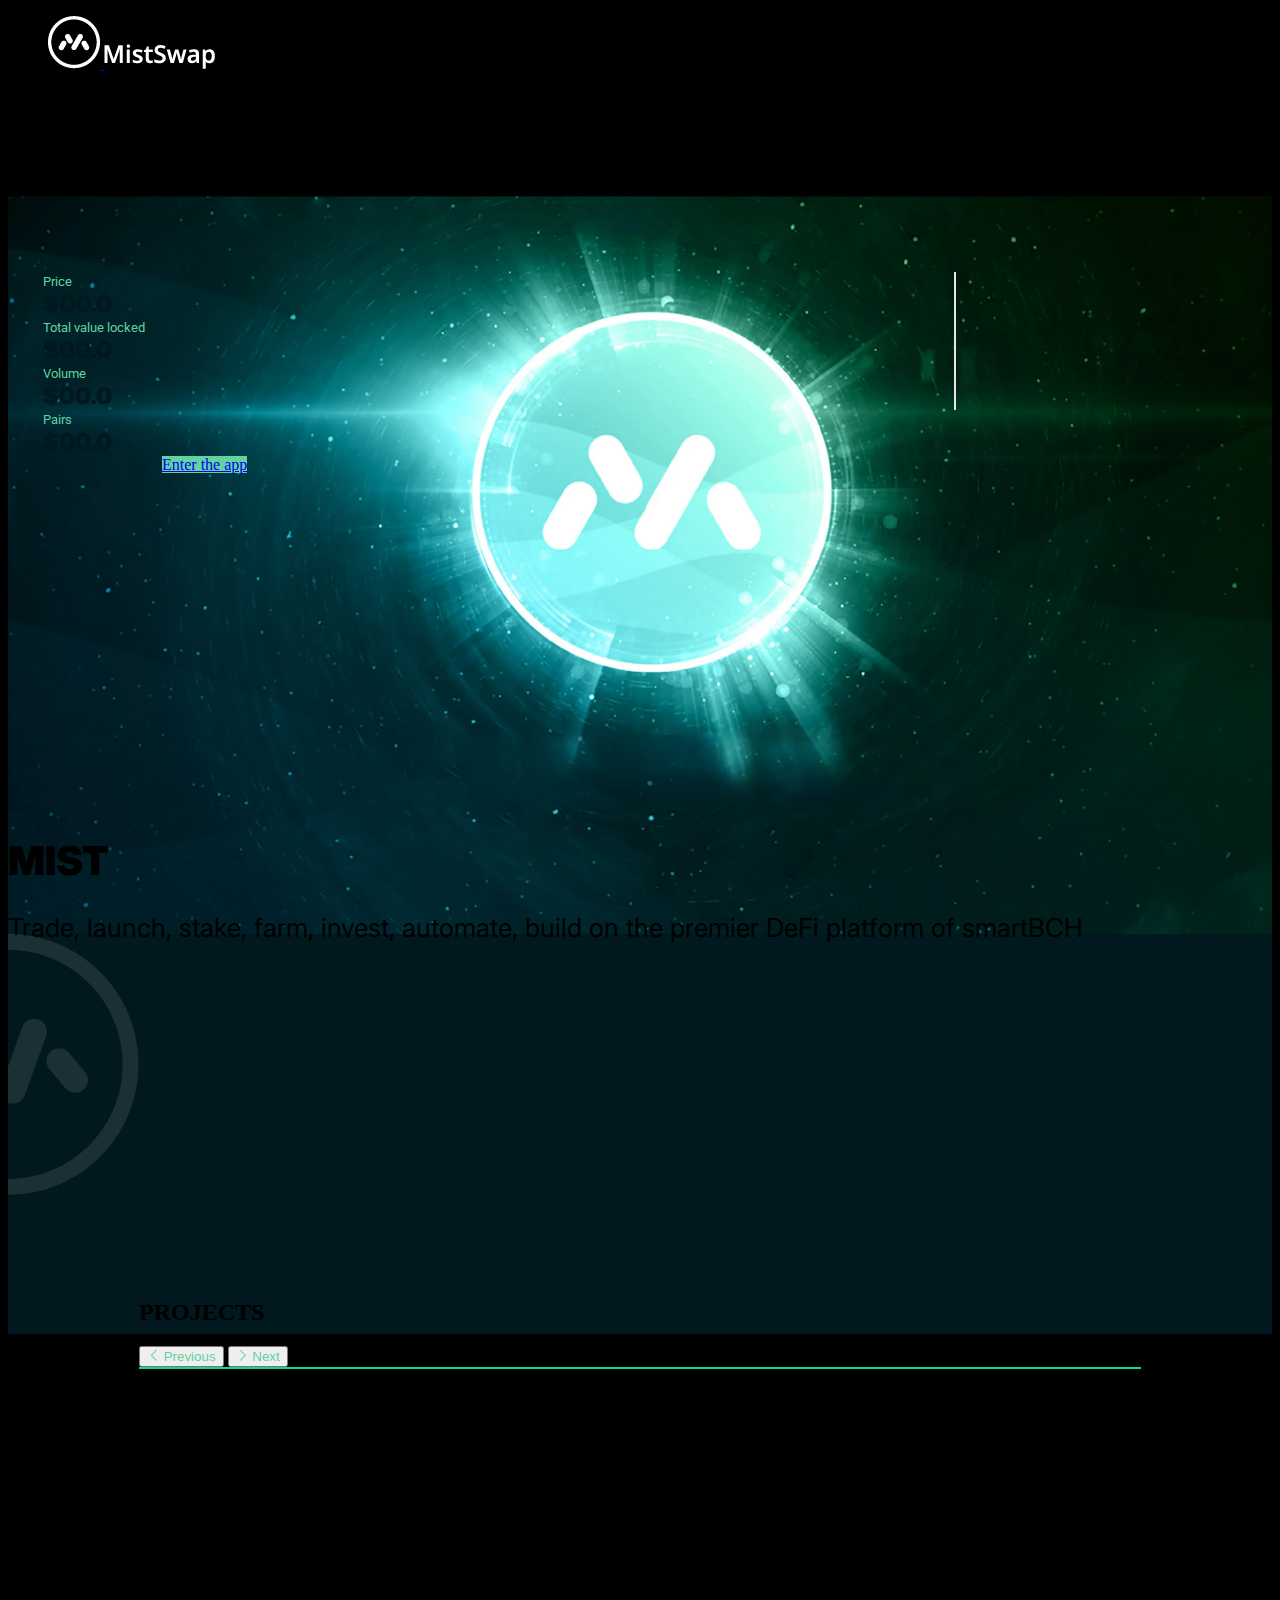
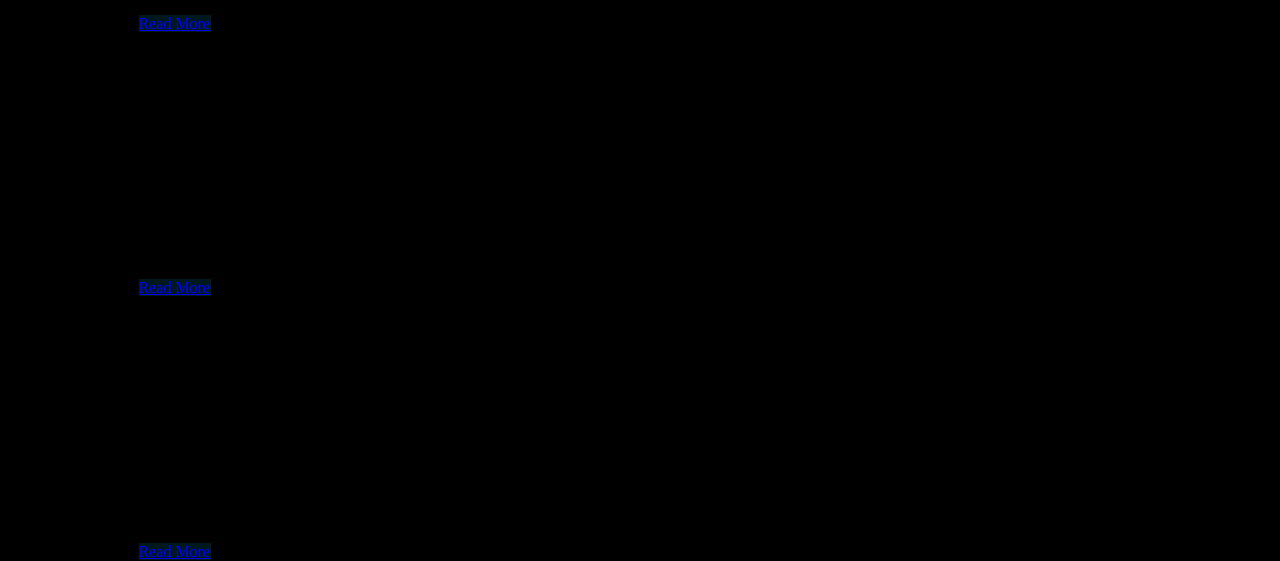
<file: index.html>
<!DOCTYPE html>
<html lang="en">
  <head>
    <meta charset="UTF-8" />
    <meta http-equiv="X-UA-Compatible" content="IE=edge" />
    <meta name="viewport" content="width=device-width, initial-scale=1.0" />

    <!--=================
            STYLES
      ====================-->
    <link rel="preconnect" href="https://fonts.googleapis.com" />
    <link rel="preconnect" href="https://fonts.gstatic.com" crossorigin />

    <link rel="preconnect" href="https://fonts.gstatic.com" crossorigin />
    <link
      href="https://fonts.googleapis.com/css2?family=Inter:wght@400;900&family=Roboto:wght@500&display=swap"
      rel="stylesheet"
    />

    <link rel="stylesheet" href="styles/App.css" />
    <link
      href="https://cdn.jsdelivr.net/npm/bootstrap@5.0.2/dist/css/bootstrap.min.css"
      rel="stylesheet"
      integrity="sha384-EVSTQN3/azprG1Anm3QDgpJLIm9Nao0Yz1ztcQTwFspd3yD65VohhpuuCOmLASjC"
      crossorigin="anonymous"
    />
    <link
      rel="stylesheet"
      href="https://cdn.jsdelivr.net/npm/bootstrap-icons@1.7.2/font/bootstrap-icons.css"
    />

    <title>MistSwap</title>
  </head>
  <body>
    <!--=================
            NAV
    ====================-->
    <div class="mist-nav mb-4 container-fluid">
      <nav
        class="container d-flex justify-content-between w-100 h-100 text-white fixed"
      >
        <ul class="nav align-self-center ms-3">
          <li class="nav-item">
            <a class="nav-link" aria-current="page" href="#">
              <div class="navbar-brand d-flex">
                <span class="me-2 align-self-center"
                  ><img src="assets/icons/logo-icon.webp" alt=""
                /></span>
                <span class="align-self-center"
                  ><img src="assets/icons/logo-letter.webp" alt=""
                /></span>
              </div>
            </a>
          </li>
        </ul>
        <div class="d-flex justify-content-center me-3">
          <i class="bi bi-list text-white align-self-center fs-1"></i>
        </div>
      </nav>
    </div>

    <!--===============================
       MIST-CONTAINER-DESCRIPTION-PAGE
    ====================================-->
    <section
      class="mist-container d-flex container-fluid p-0 position-relative"
    >
      <div class="mist-background flex-column w-100 h-100">
        <!--COIN-BOARD-->
        <div class="coin-board rounded-pill position-absolute bg-light">
          <ul class="w-100 h-100 d-flex rounded-pill s">
            <li class="flex-fill flex-column border-end-gray">
              <span class="desc-price text-success">Price</span>
              <div class="price-coin mb-2">$00.0</div>
            </li>
            <li class="flex-fill flex-column border-end-gray">
              <span class="ms-3 desc-price text-success"
                >Total value locked</span
              >
              <div class="ms-3 price-coin">$00.0</div>
            </li>

            <li class="flex-fill flex-column border-end-gray">
              <span class="ms-3 desc-price text-success">Volume</span>
              <div class="ms-3 price-coin">$00.0</div>
            </li>

            <li class="flex-fill d-flex justify-content-between">
              <div class="flex-column">
                <span class="ms-3 desc-price text-success">Pairs</span>
                <div class="ms-3 price-coin">$00.0</div>
              </div>

              <a href="#" class="btn btn-cool text-white rounded-pill"
                >Enter the app</a
              >
            </li>
          </ul>
        </div>

        <!--TITLE & SLOGAN-->
        <div class="main-text flex-column text-white bg-transparent w-full">
          <h1 class="mist-title text-center">MIST</h1>
          <p class="mist-slogan mx-auto w-50 text-center">
            Trade, launch, stake, farm, invest, automate, build on the premier
            DeFi platform of smartBCH
          </p>
        </div>
      </div>
    </section>

    <!--===========================
             PROJECTS
    ============================-->

    <section class="mist-projects text-white position-relative container-fluid">
      <img src="./assets/icons/middle-mist-logo.webp" class="left-icon-mist position-absolute " alt="middle-icon-mist">
      <div class="mx-project">
        <div class="w-100 title-section pt-5 d-flex justify-content-between">
          <h2 class="fw-bolder">PROJECTS</h2>

          <!--CAROUSEL CONTROLS-->
          <div class="d-flex justify-content-between me-3">
            <button
              class="carousel-control-prev me-4"
              type="button"
              data-bs-target="#carouselExampleControls"
              data-bs-slide="prev"
            >
              <i class="bi bi-chevron-left fs-4"></i>
              <span class="visually-hidden">Previous</span>
            </button>
            <button
              class="carousel-control-next"
              type="button"
              data-bs-target="#carouselExampleControls"
              data-bs-slide="next"
            >
              <i class="bi bi-chevron-right fs-4"></i>
              <span class="visually-hidden">Next</span>
            </button>
          </div>
        </div>
        <!--CAROUSEL -->
        <div
          id="carouselExampleControls"
          class="carousel slide mt-5"
          data-bs-ride="carousel"
        >
          <div class="carousel-inner">
            <!--ITEM CAROUSEL-->
            <div class="carousel-item active">
              <div class="row row-cols-2">
                <div class="col"></div>
                <div class="col">
                  <h3 class="fw-bolder title-project">MistSwap</h3>
                  <p class="text-project">
                    Lorem ipsum dolor sit amet, consectetuer adipiscing elit,
                    sed diam nonummy nibh euismod tincidunt ut laoreet dolore
                    magna aliquam erat volutpat. Duis autem vel eum iriure dolor
                    in hendrerit in vulputate velit ecsse molestie consequat,
                    vel illum dolore eu feugiat nulla facilisis at vero eros
                  </p>
                  <a
                    href="#"
                    class="btn btn-outline-success text-success bg-mist mt-4 text-decoration-none rounded-pill"
                    >Read More</a
                  >
                </div>
              </div>
            </div>
            
            <div class="carousel-item ">
              <div class="row row-cols-2">
                <div class="col"></div>
                <div class="col">
                  <h3 class="fw-bolder title-project">MistSwap</h3>
                  <p class="text-project">
                    Lorem ipsum dolor sit amet, consectetuer adipiscing elit,
                    sed diam nonummy nibh euismod tincidunt ut laoreet dolore
                    magna aliquam erat volutpat. Duis autem vel eum iriure dolor
                    in hendrerit in vulputate velit ecsse molestie consequat,
                    vel illum dolore eu feugiat nulla facilisis at vero eros
                  </p>
                  <a
                    href="#"
                    class="btn btn-outline-success text-success bg-mist mt-4 text-decoration-none rounded-pill"
                    >Read More</a
                  >
                </div>
              </div>
            </div>
            
            <div class="carousel-item ">
              <div class="row row-cols-2">
                <div class="col"></div>
                <div class="col">
                  <h3 class="fw-bolder title-project">MistSwap</h3>
                  <p class="text-project">
                    Lorem ipsum dolor sit amet, consectetuer adipiscing elit,
                    sed diam nonummy nibh euismod tincidunt ut laoreet dolore
                    magna aliquam erat volutpat. Duis autem vel eum iriure dolor
                    in hendrerit in vulputate velit ecsse molestie consequat,
                    vel illum dolore eu feugiat nulla facilisis at vero eros
                  </p>
                  <a
                    href="#"
                    class="btn btn-outline-success text-success bg-mist mt-4 text-decoration-none rounded-pill"
                    >Read More</a
                  >
                </div>
              </div>
            </div>
            
           
          </div>
        </div>
      </div>
    </section>

    <!--=================
            SCRIPTS
    ====================-->

    <script
      src="https://cdn.jsdelivr.net/npm/@popperjs/core@2.9.2/dist/umd/popper.min.js"
      integrity="sha384-IQsoLXl5PILFhosVNubq5LC7Qb9DXgDA9i+tQ8Zj3iwWAwPtgFTxbJ8NT4GN1R8p"
      crossorigin="anonymous"
    ></script>
    <script
      src="https://cdn.jsdelivr.net/npm/bootstrap@5.0.2/dist/js/bootstrap.min.js"
      integrity="sha384-cVKIPhGWiC2Al4u+LWgxfKTRIcfu0JTxR+EQDz/bgldoEyl4H0zUF0QKbrJ0EcQF"
      crossorigin="anonymous"
    ></script>
  </body>
</html>
</file>
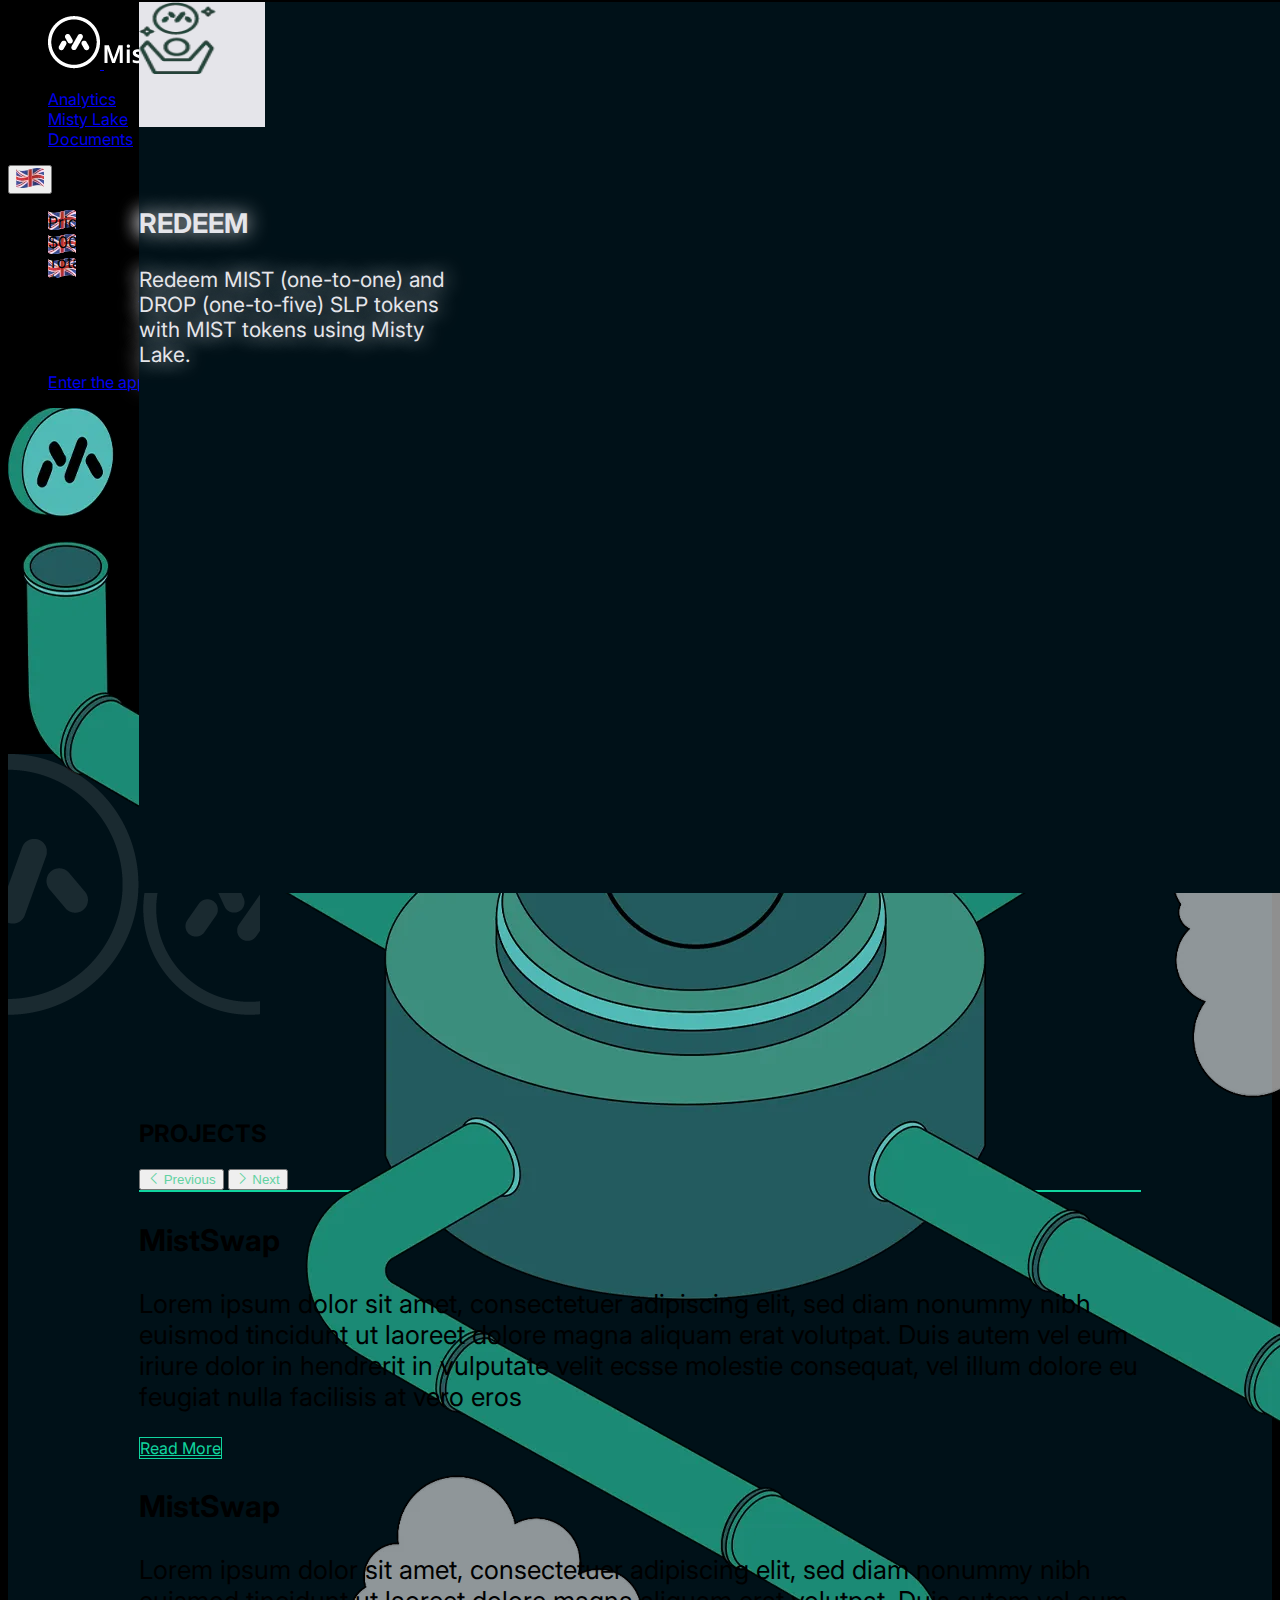
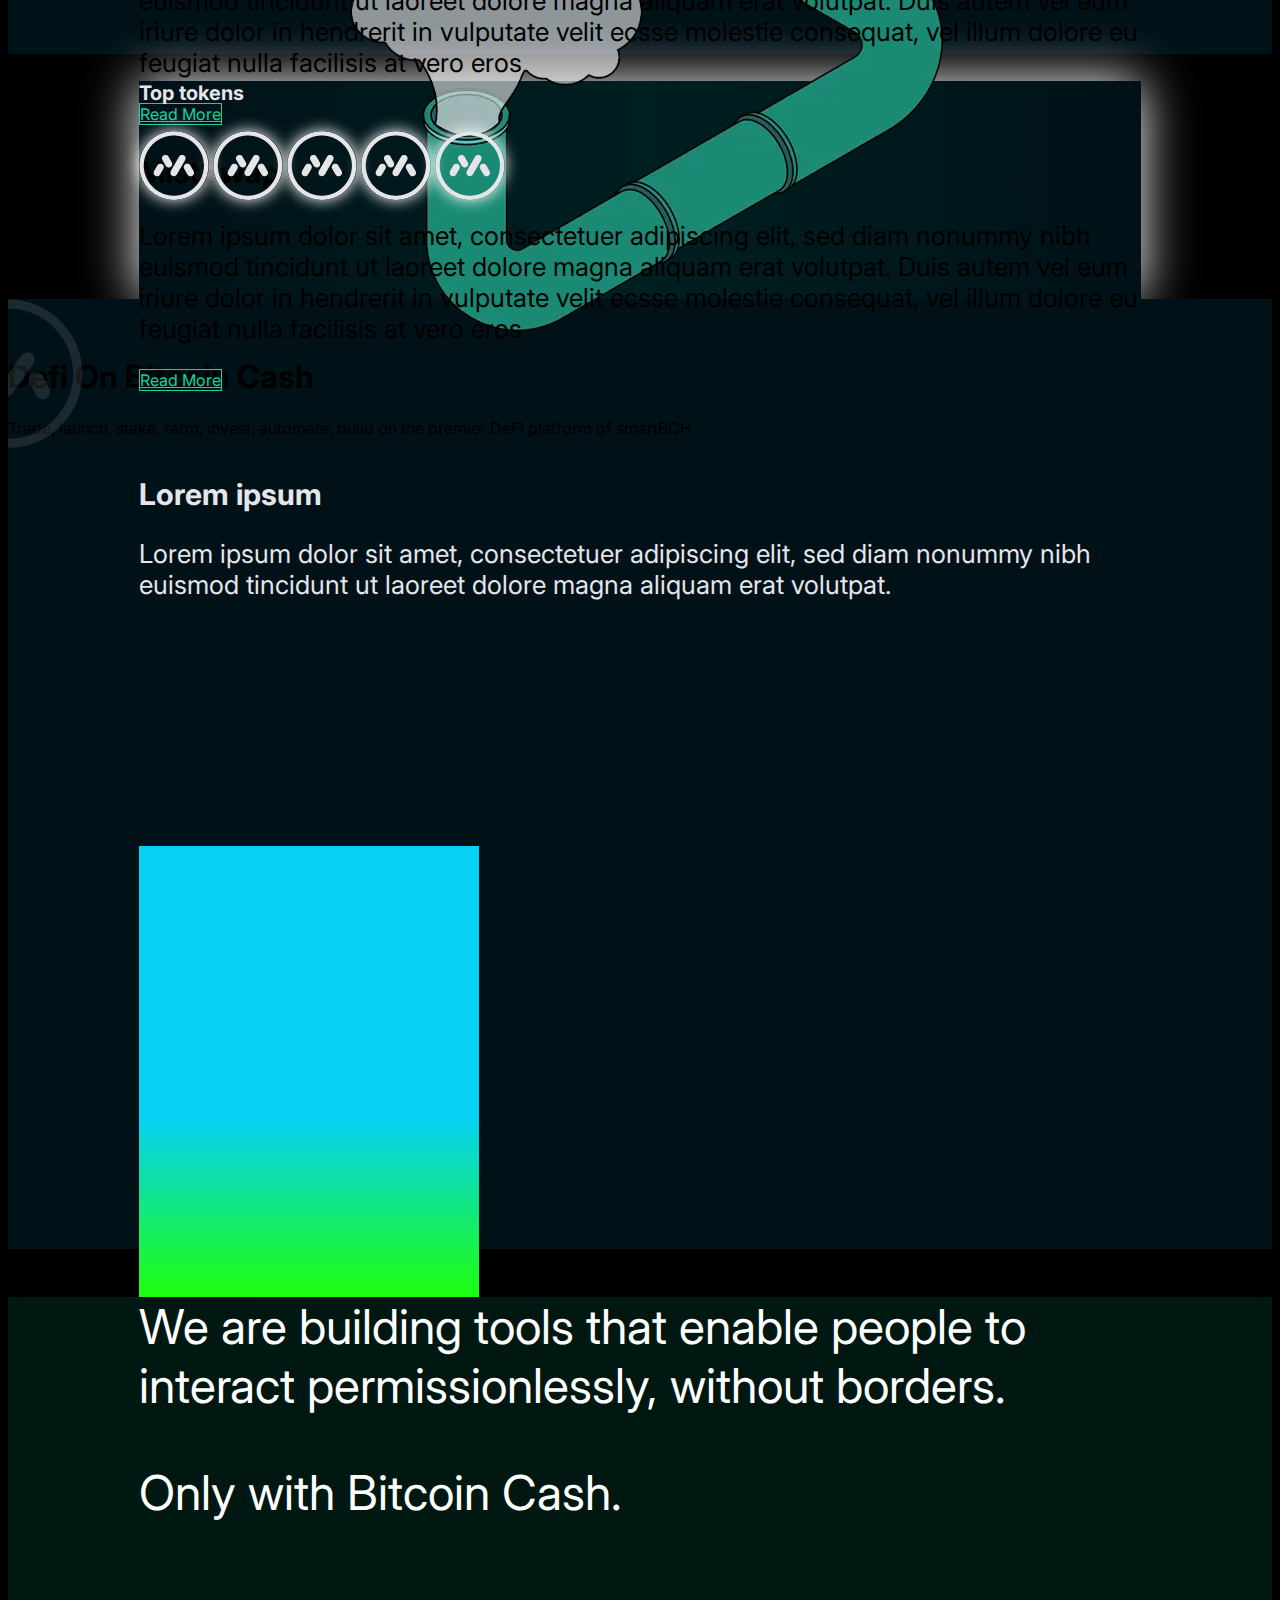
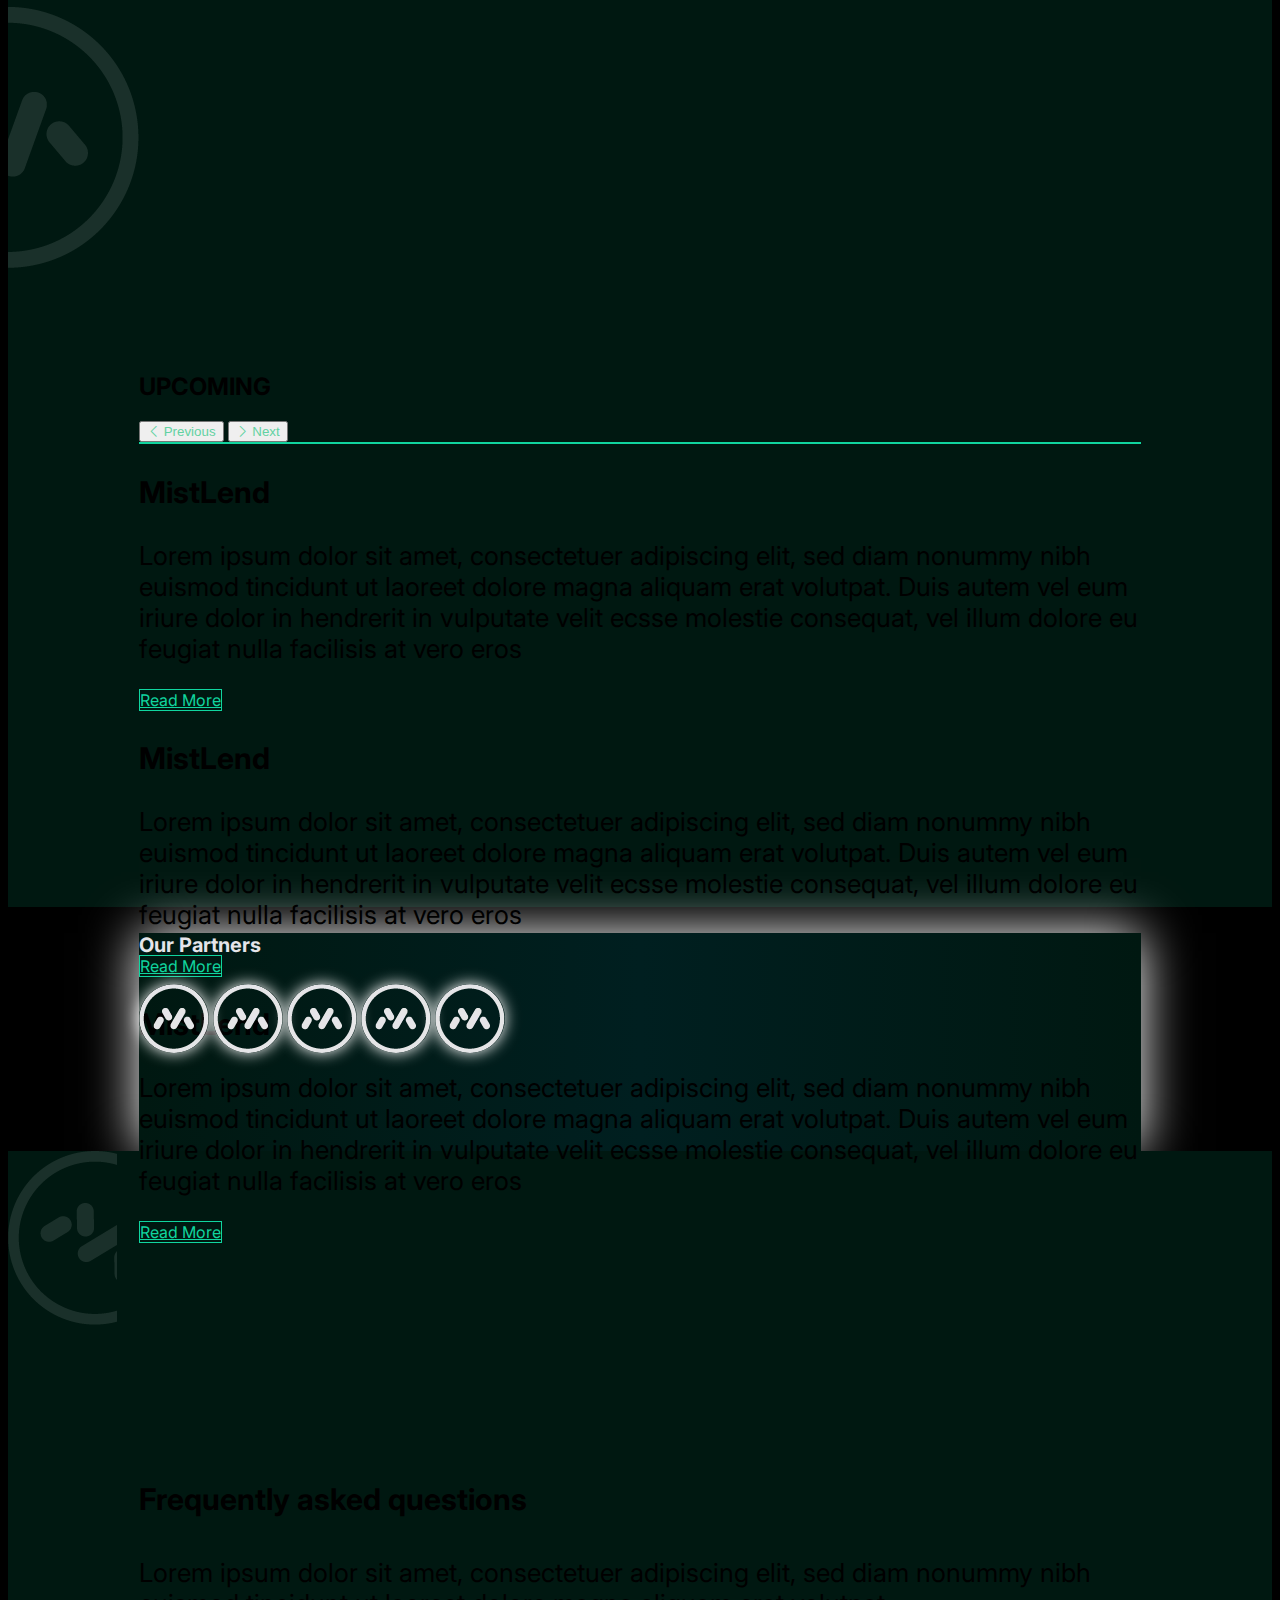
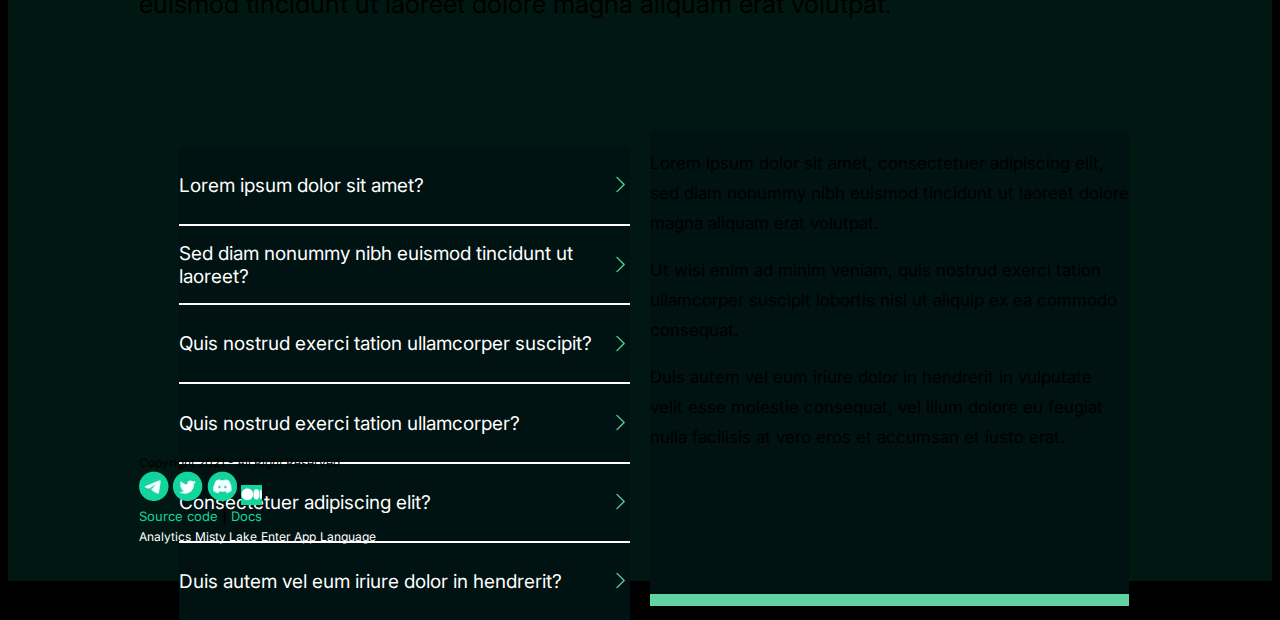
<file: public/index.html>
<!DOCTYPE html>
<html lang="en">
  <head>
    <meta charset="UTF-8" />
    <meta http-equiv="X-UA-Compatible" content="IE=edge" />
    <meta name="viewport" content="width=device-width, initial-scale=1.0" />

    <!--=================
            STYLES
      ====================-->
    <link rel="preconnect" href="https://fonts.googleapis.com" />
    <link rel="preconnect" href="https://fonts.gstatic.com" crossorigin />

    <link rel="preconnect" href="https://fonts.gstatic.com" crossorigin />
    <link
      href="https://fonts.googleapis.com/css2?family=Inter:wght@400;900&family=Roboto:wght@500&display=swap"
      rel="stylesheet"
    />

    <link rel="stylesheet" href="styles/App.css" />
    <link
      href="https://cdn.jsdelivr.net/npm/bootstrap@5.0.2/dist/css/bootstrap.min.css"
      rel="stylesheet"
      integrity="sha384-EVSTQN3/azprG1Anm3QDgpJLIm9Nao0Yz1ztcQTwFspd3yD65VohhpuuCOmLASjC"
      crossorigin="anonymous"
    />
    <link
      rel="stylesheet"
      href="https://cdn.jsdelivr.net/npm/bootstrap-icons@1.7.2/font/bootstrap-icons.css"
    />

    <title>MistSwap</title>
  </head>
  <body>
    <!--===============================
       main-section-DESCRIPTION-PAGE
    ====================================-->
    <section
      class="main-section d-flex flex-column container-fluid p-0 position-relative"
    >
      <div class="container">
        <!--NAV-->
        <div class="mist-nav">
          <nav
            class="d-flex justify-content-between w-100 h-100 text-white fixed"
          >
            <ul class="nav align-self-center ms-3">
              <li class="nav-item">
                <a class="nav-link" aria-current="page" href="#">
                  <div class="navbar-brand d-flex">
                    <span class="me-2 align-self-center"
                      ><img src="assets/icons/logo-icon.webp" alt=""
                    /></span>
                    <span class="align-self-center"
                      ><img src="assets/icons/logo-letter.webp" alt=""
                    /></span>
                  </div>
                </a>
              </li>
            </ul>

            <ul class="nav center-links me-5 justify-content-between">
              <li class="nav-item">
                <a class="nav-link text-white" href="#">Analytics</a>
              </li>
              <li class="nav-item">
                <a class="nav-link text-white" href="#">Misty Lake</a>
              </li>
              <li class="nav-item">
                <a class="nav-link text-white" href="#">Documents</a>
              </li>
            </ul>

            <div class="lang mt-5 d-flex justify-content-center me-3">
              <div class="dropdown">
                <button
                  class="btn btn-outline-light dropdown-toggle"
                  type="button"
                  id="dropdownMenuButton1"
                  data-bs-toggle="dropdown"
                  aria-expanded="false"
                >
                  <img src="assets/icons/En-icon.webp" alt="" />
                </button>
                <ul
                  class="dropdown-menu bg-transparent"
                  aria-labelledby="dropdownMenuButton1"
                >
                  <li class="d-flex justify-content-center">
                    <img src="assets/icons/En-icon.webp" alt="" />
                  </li>
                  <li class="d-flex justify-content-center">
                    <img src="assets/icons/En-icon.webp" alt="" />
                  </li>
                  <li class="d-flex justify-content-center">
                    <img src="assets/icons/En-icon.webp" alt="" />
                  </li>
                </ul>
              </div>
            </div>
          </nav>
        </div>

        <!--COIN-BOARD-->
        <div class="coin-board rounded-pill position-absolute bg-light">
          <ul class="w-100 h-100 d-flex rounded-pill s">
            <li class="flex-fill flex-column border-end-gray">
              <span class="desc-price text-success">Price</span>
              <div class="price-coin mb-2">$00.0</div>
            </li>
            <li class="flex-fill flex-column border-end-gray">
              <span class="ms-3 desc-price text-success"
                >Total value locked</span
              >
              <div class="ms-3 price-coin">$00.0</div>
            </li>

            <li class="flex-fill flex-column border-end-gray">
              <span class="ms-3 desc-price text-success">Volume</span>
              <div class="ms-3 price-coin">$00.0</div>
            </li>

            <li class="flex-fill d-flex justify-content-between">
              <div class="flex-column">
                <span class="ms-3 desc-price text-success">Pairs</span>
                <div class="ms-3 price-coin">$00.0</div>
              </div>

              <a href="#" class="btn btn-cool text-white rounded-pill"
                >Enter the app</a
              >
            </li>
          </ul>
        </div>

        <!--COIN FACTORY-->
        <div class="coin-factory w-100 d-flex justify-content-center">
          <img src="assets/img/coin-factory.webp" alt="" />
        </div>

        <!--TITLE & SLOGAN-->
        <div
          class="main-text mt-4 d-flex flex-column flex-md-row text-white bg-transparent w-full"
        >
          <h1 class="mist-title flex text-center fw-bolder">
            Defi On Bitcoin Cash
          </h1>
          <p class="mist-slogan text-end">
            Trade, launch, stake, farm, invest, automate, build on the premier
            DeFi platform of smartBCH
          </p>
        </div>
      </div>
    </section>

    <!--===========================
             PROJECTS
    ============================-->

    <section
      class="mist-carousel projects text-white position-relative container-fluid"
    >
      <img
        src="./assets/icons/middle-mist-logo.webp"
        class="left-icon-mist position-absolute"
        alt="middle-icon-mist"
      />

      <img
        src="./assets/icons/middle-mist-logo-small-r.webp"
        class="middle-icon-mist-small-r position-absolute"
        alt="middle-icon-mist-r"
      />
      <div class="mx-project h-100">
        <div class="w-100 title-section d-flex justify-content-between">
          <h2 class="fw-bolder">PROJECTS</h2>

          <!--CAROUSEL CONTROLS-->
          <div class="d-flex justify-content-between me-3">
            <button
              class="carousel-control-prev me-4"
              type="button"
              data-bs-target="#carouselExampleControls"
              data-bs-slide="prev"
            >
              <i class="bi bi-chevron-left fs-4"></i>
              <span class="visually-hidden">Previous</span>
            </button>
            <button
              class="carousel-control-next"
              type="button"
              data-bs-target="#carouselExampleControls"
              data-bs-slide="next"
            >
              <i class="bi bi-chevron-right fs-4"></i>
              <span class="visually-hidden">Next</span>
            </button>
          </div>
        </div>
        <!--CAROUSEL -->
        <div
          id="carouselExampleControls"
          class="carousel slide mt-5"
          data-bs-ride="carousel"
        >
          <div class="carousel-inner">
            <!--ITEM CAROUSEL-->
            <div class="carousel-item active mb-5">
              <div class="row row-cols-2">
                <div class="col"></div>
                <div class="col">
                  <h3 class="fw-bolder title-carousel">MistSwap</h3>
                  <p class="text-carousel">
                    Lorem ipsum dolor sit amet, consectetuer adipiscing elit,
                    sed diam nonummy nibh euismod tincidunt ut laoreet dolore
                    magna aliquam erat volutpat. Duis autem vel eum iriure dolor
                    in hendrerit in vulputate velit ecsse molestie consequat,
                    vel illum dolore eu feugiat nulla facilisis at vero eros
                  </p>
                  <a
                    href="#"
                    class="btn-mist mt-4 text-decoration-none py-1 px-3 rounded-pill"
                    >Read More
                  </a>
                </div>
              </div>
            </div>

            <div class="carousel-item mb-5">
              <div class="row row-cols-2">
                <div class="col"></div>
                <div class="col">
                  <h3 class="fw-bolder title-carousel">MistSwap</h3>
                  <p class="text-carousel text-left">
                    Lorem ipsum dolor sit amet, consectetuer adipiscing elit,
                    sed diam nonummy nibh euismod tincidunt ut laoreet dolore
                    magna aliquam erat volutpat. Duis autem vel eum iriure dolor
                    in hendrerit in vulputate velit ecsse molestie consequat,
                    vel illum dolore eu feugiat nulla facilisis at vero eros
                  </p>
                  <a
                    href="#"
                    class="btn-mist mt-4 text-decoration-none py-1 px-3 rounded-pill"
                    >Read More
                  </a>
                </div>
              </div>
            </div>

            <div class="carousel-item mb-5">
              <div class="row row-cols-2">
                <div class="col"></div>
                <div class="col">
                  <h3 class="fw-bolder title-carousel">MistSwap</h3>
                  <p class="text-carousel mb-3">
                    Lorem ipsum dolor sit amet, consectetuer adipiscing elit,
                    sed diam nonummy nibh euismod tincidunt ut laoreet dolore
                    magna aliquam erat volutpat. Duis autem vel eum iriure dolor
                    in hendrerit in vulputate velit ecsse molestie consequat,
                    vel illum dolore eu feugiat nulla facilisis at vero eros
                  </p>
                  <a
                    href="#"
                    class="btn-mist mt-4 text-decoration-none py-1 px-3 rounded-pill"
                    >Read More
                  </a>
                </div>
              </div>
            </div>
          </div>
        </div>
      </div>
    </section>

    <!--=================
         TOKEN SECTION
    ====================-->
    <section
      class="token-section mx-project container-fluid d-flex flex-column justify-content-center"
    >
      <div class="container">
        <h4 class="text-center mb-5 fw-normal">Top tokens</h4>
        <div class="d-flex w-100 mt-2 justify-content-center">
          <div class="tokens d-flex justify-content-between">
            <img
              src="assets/icons/token-icon.webp"
              class="ms-2"
              alt="token-icon"
            />
            <img src="assets/icons/token-icon.webp" alt="token-icon" />
            <img src="assets/icons/token-icon.webp" alt="token-icon" />
            <img src="assets/icons/token-icon.webp" alt="token-icon" />
            <img
              src="assets/icons/token-icon.webp"
              class="me-2"
              alt="token-icon"
            />
          </div>
        </div>
      </div>
    </section>

    <!--=================
       ADVANTAGES SECTION
    ====================-->

    <section class="container-fluid advantages-section pt-5 position-relative">
      <img
        src="./assets/icons/middle-mist-logo-l.webp"
        class="middle-icon-mist-small-l position-absolute"
        alt="middle-icon-mist"
      />
      <div class="mx-project as-text d-flex flex-column">
        <h2 class="text-center fw-bolder mt-5">Lorem ipsum</h2>
        <p class="text-center">
          Lorem ipsum dolor sit amet, consectetuer adipiscing elit, sed diam
          nonummy nibh euismod tincidunt ut laoreet dolore magna aliquam erat
          volutpat.
        </p>
      </div>

      <div class="mx-project">
        <div class="row">
          <!--CARD ITEM-->

          <div
            class="col-12 col-lg-3 card-box d-flex justify-content-center align-items-center rounded-2 position-relative"
          >
            <div class="card-box-body d-flex flex-column rounded-2">
              <div
                class="icon-container d-flex justify-content-center align-items-center rounded-circle position-absolute"
              >
                <img src="assets/icons/earn-icon.webp" alt="icon-card-box" />
              </div>
              <div
                class="card-box-text d-flex flex-column justify-content-end align-items-center align-self-center"
              >
                <h3 class="text-center">EARN</h3>

                <p class="text-center">
                  Earn more by providing liquidity and staking, more than any
                  other exchange. 0.25% for providing liquidity 0.05% for
                  holders of xMIST
                </p>
              </div>
            </div>
          </div>

          <!--CARD ITEM-->
          <div
            class="col-12 col-lg-3 card-box d-flex justify-content-center align-items-center rounded-2 position-relative"
          >
            <div class="card-box-body d-flex flex-column rounded-2">
              <div
                class="icon-container d-flex justify-content-center align-items-center rounded-circle position-absolute"
              >
                <img src="assets/icons/stake-icon.webp" alt="icon-card-box" />
              </div>
              <div
                class="card-box-text d-flex flex-column justify-content-end align-items-center align-self-center"
              >
                <h3 class="text-center">STAKE</h3>

                <p class="text-center">
                  Stake MIST for xMIST and earn fees using the MistBar
                </p>
              </div>
            </div>
          </div>

          <!--CARD ITEM-->

          <div
            class="col-12 col-lg-3 card-box d-flex justify-content-center align-items-center rounded-2 position-relative"
          >
            <div class="card-box-body d-flex flex-column rounded-2">
              <div
                class="icon-container d-flex justify-content-center align-items-center rounded-circle position-absolute"
              >
                <img src="assets/icons/redeem-icon.webp" alt="icon-card-box" />
              </div>
              <div
                class="card-box-text d-flex flex-column justify-content-end align-items-center align-self-center"
              >
                <h3 class="text-center">REDEEM</h3>

                <p class="text-center">
                  Redeem MIST (one-to-one) and DROP (one-to-five) SLP tokens
                  with MIST tokens using Misty Lake.
                </p>
              </div>
            </div>
          </div>
        </div>
      </div>
    </section>
    <!--===========================
             WE DO SECTION
    ============================-->
    <section class="we-do-section position-relative">
      <div class="mx-project">
        <div class="d-flex flex-column">
          <p class="text-center fw-bolder">
            We are building tools that enable people to interact
            permissionlessly, without borders.
          </p>

          <p class="text-center fw-bolder mt-2">Only with Bitcoin Cash.</p>
        </div>
      </div>
    </section>

    <!--===========================
             UPCOMING SECTION
    ============================-->

    <section
      class="mist-carousel upcoming text-white position-relative container-fluid"
    >
      <img
        src="./assets/icons/middle-mist-logo.webp"
        class="left-icon-mist-down position-absolute"
        alt="middle-icon-mist"
      />

      <div class="mx-project h-100">
        <div class="w-100 title-section d-flex justify-content-between">
          <h2 class="fw-bolder">UPCOMING</h2>

          <!--CAROUSEL CONTROLS-->
          <div class="d-flex justify-content-between me-3">
            <button
              class="carousel-control-prev me-4"
              type="button"
              data-bs-target="#upcomingSection"
              data-bs-slide="prev"
            >
              <i class="bi bi-chevron-left fs-4"></i>
              <span class="visually-hidden">Previous</span>
            </button>
            <button
              class="carousel-control-next"
              type="button"
              data-bs-target="#upcomingSection"
              data-bs-slide="next"
            >
              <i class="bi bi-chevron-right fs-4"></i>
              <span class="visually-hidden">Next</span>
            </button>
          </div>
        </div>
        <!--CAROUSEL -->
        <div
          id="upcomingSection"
          class="carousel slide mt-5"
          data-bs-ride="carousel"
        >
          <div class="carousel-inner">
            <!--ITEM CAROUSEL-->
            <div class="carousel-item active mb-5">
              <div class="row row-cols-2">
                <div class="col"></div>
                <div class="col">
                  <h3 class="fw-bolder title-carousel">MistLend</h3>
                  <p class="text-carousel">
                    Lorem ipsum dolor sit amet, consectetuer adipiscing elit,
                    sed diam nonummy nibh euismod tincidunt ut laoreet dolore
                    magna aliquam erat volutpat. Duis autem vel eum iriure dolor
                    in hendrerit in vulputate velit ecsse molestie consequat,
                    vel illum dolore eu feugiat nulla facilisis at vero eros
                  </p>
                  <a
                    href="#"
                    class="btn-mist mt-4 text-decoration-none py-1 px-3 rounded-pill"
                    >Read More
                  </a>
                </div>
              </div>
            </div>

            <div class="carousel-item mb-5">
              <div class="row row-cols-2">
                <div class="col"></div>
                <div class="col">
                  <h3 class="fw-bolder title-carousel">MistLend</h3>
                  <p class="text-carousel text-left">
                    Lorem ipsum dolor sit amet, consectetuer adipiscing elit,
                    sed diam nonummy nibh euismod tincidunt ut laoreet dolore
                    magna aliquam erat volutpat. Duis autem vel eum iriure dolor
                    in hendrerit in vulputate velit ecsse molestie consequat,
                    vel illum dolore eu feugiat nulla facilisis at vero eros
                  </p>
                  <a
                    href="#"
                    class="btn-mist mt-4 text-decoration-none py-1 px-3 rounded-pill"
                    >Read More
                  </a>
                </div>
              </div>
            </div>

            <div class="carousel-item mb-5">
              <div class="row row-cols-2">
                <div class="col"></div>
                <div class="col">
                  <h3 class="fw-bolder title-carousel">MistLend</h3>
                  <p class="text-carousel mb-3">
                    Lorem ipsum dolor sit amet, consectetuer adipiscing elit,
                    sed diam nonummy nibh euismod tincidunt ut laoreet dolore
                    magna aliquam erat volutpat. Duis autem vel eum iriure dolor
                    in hendrerit in vulputate velit ecsse molestie consequat,
                    vel illum dolore eu feugiat nulla facilisis at vero eros
                  </p>
                  <a
                    href="#"
                    class="btn-mist mt-4 text-decoration-none py-1 px-3 rounded-pill"
                    >Read More
                  </a>
                </div>
              </div>
            </div>
          </div>
        </div>
      </div>
    </section>

    <!--=====================
         OUR PARTNERS SECTION
    ==========================-->
    <section
      class="our-partners-section mx-project container-fluid d-flex flex-column justify-content-center"
    >
      <div class="container">
        <h4 class="text-center mb-5 fw-normal">Our Partners</h4>
        <div class="d-flex w-100 mt-2 justify-content-center">
          <div class="partners d-flex justify-content-between">
            <img
              src="assets/icons/token-icon.webp"
              class="ms-2"
              alt="token-icon"
            />
            <img src="assets/icons/token-icon.webp" alt="token-icon" />
            <img src="assets/icons/token-icon.webp" alt="token-icon" />
            <img src="assets/icons/token-icon.webp" alt="token-icon" />
            <img
              src="assets/icons/token-icon.webp"
              class="me-2"
              alt="token-icon"
            />
          </div>
        </div>
      </div>
    </section>

    <!--===========================
             FAQ SECTION
      ============================-->

    <div class="faq-section position-relative">
      <img
        src="assets/icons/crecent-mist-icon.webp"
        class="crecent-mist-icon position-absolute"
        alt="icon-crecent-mist"
      />
      <div class="mx-project">
        <div class="faq-text text-white text-center">
          <h4 class="fw-bolder">Frequently asked questions</h4>
          <p class="fw-normal">
            Lorem ipsum dolor sit amet, consectetuer adipiscing elit, sed diam
            nonummy nibh euismod tincidunt ut laoreet dolore magna aliquam erat
            volutpat.
          </p>
        </div>

        <div class="faq-boxes">
          <ul class="list-group faq-group">
            <li class="list-group-item">
              <span>Lorem ipsum dolor sit amet? </span>
              <i class="bi bi-chevron-right"></i>
            </li>
            <li class="list-group-item">
              <span>Sed diam nonummy nibh euismod tincidunt ut laoreet?</span>
              <i class="bi bi-chevron-right"></i>
            </li>
            <li class="list-group-item">
              <span>Quis nostrud exerci tation ullamcorper suscipit?</span>
              <i class="bi bi-chevron-right"></i>
            </li>
            <li class="list-group-item">
              <span>Quis nostrud exerci tation ullamcorper?</span>
              <i class="bi bi-chevron-right"></i>
            </li>
            <li class="list-group-item">
              Consectetuer adipiscing elit?<span></span>
              <i class="bi bi-chevron-right"></i>
            </li>
            <li class="list-group-item">
              <span>Duis autem vel eum iriure dolor in hendrerit?</span>
              <i class="bi bi-chevron-right"></i>
            </li>
          </ul>

          <div class="answer-box">
            <div class="answer-text p-4 text-white">
              <p>
                Lorem ipsum dolor sit amet, consectetuer adipiscing elit, sed
                diam nonummy nibh euismod tincidunt ut laoreet dolore magna
                aliquam erat volutpat.
              </p>

              <p>
                Ut wisi enim ad minim veniam, quis nostrud exerci tation
                ullamcorper suscipit lobortis nisl ut aliquip ex ea commodo
                consequat.
              </p>

              <p>
                Duis autem vel eum iriure dolor in hendrerit in vulputate velit
                esse molestie consequat, vel illum dolore eu feugiat nulla
                facilisis at vero eros et accumsan et iusto erat.
              </p>
            </div>
          </div>
        </div>
      </div>
    </div>

    <footer>
      <div class="mx-project">
        <div class="row row-cols-1 row-cols-md-3">
          <div class="col mt-5">
            <small class="text-white"
              >Copyright 2021 - All Right Reserved</small
            >
          </div>
          <div class="col mt-5">
            <div class="contact-app d-flex flex-column justify-content-center">
              <div class="contact-icons d-flex justify-content-center">
                <a href="#" class="me-3"
                  ><img src="assets/icons/telegram.webp" alt=""
                /></a>
                <a href="#" class="me-3"
                  ><img src="assets/icons/twitter.webp" alt=""
                /></a>
                <a href="#" class="me-3"
                  ><img src="assets/icons/discord.webp" alt=""
                /></a>
                <a
                  href="#"
                  class="social-icon d-flex justify-content-center align-items-center rounded-circle"
                  Docs
                  ><img src="assets/icons/social.webp" alt=""
                /></a>
              </div>
              <div class="contact-links text-center mt-3">
                <a href="#">Source code</a> <span>|</span> <a href="#">Docs</a>
              </div>
            </div>
          </div>
          <div class="col mt-5">
            <div class="options-links d-flex justify-content-between">
              <a href="#">Analytics</a>
              <a href="#">Misty Lake</a>
              <a href="#">Enter App</a>
              <a href="#">Language</a>
            </div>
          </div>
        </div>
      </div>
    </footer>

    <!--=================
            SCRIPTS
    ====================-->

    <script
      src="https://cdn.jsdelivr.net/npm/@popperjs/core@2.9.2/dist/umd/popper.min.js"
      integrity="sha384-IQsoLXl5PILFhosVNubq5LC7Qb9DXgDA9i+tQ8Zj3iwWAwPtgFTxbJ8NT4GN1R8p"
      crossorigin="anonymous"
    ></script>
    <script
      src="https://cdn.jsdelivr.net/npm/bootstrap@5.0.2/dist/js/bootstrap.min.js"
      integrity="sha384-cVKIPhGWiC2Al4u+LWgxfKTRIcfu0JTxR+EQDz/bgldoEyl4H0zUF0QKbrJ0EcQF"
      crossorigin="anonymous"
    ></script>
  </body>
</html>
</file>
<file: styles/App.css>
body {
  background-color: black !important; }

.bg-mist {
  background-color: #00181e; }

.mx-project {
  margin-left: 131px;
  margin-right: 131px; }

.border-end-gray {
  border-right: 2px solid  #e5e5ea; }

.mist-container {
  height: 738px;
  background-color: #000000; }
  .mist-container .mist-background {
    background-image: url("../assets/img/sparkle-universe.webp");
    background-size: cover;
    background-repeat: no-repeat;
    background-position: center center;
    padding-top: 50px; }
    .mist-container .mist-background .coin-board {
      width: 966px;
      height: 74px;
      left: calc(50% - 483px);
      top: -32px; }
      .mist-container .mist-background .coin-board ul {
        padding: 10px 18px 10px 35px; }
      .mist-container .mist-background .coin-board span {
        font-size: 13px; }
      .mist-container .mist-background .coin-board li {
        list-style: none; }
      .mist-container .mist-background .coin-board .desc-price {
        font-size: 13px;
        font-family: "Roboto", sans-serif;
        color: #62d2a2; }
      .mist-container .mist-background .coin-board .price-coin {
        color: #00181e;
        font-family: "Inter", sans-serif;
        font-size: 23px;
        font-weight: 900; }
      .mist-container .mist-background .coin-board .btn-cool {
        background-color: #62d2a2;
        width: 155px;
        height: 38px;
        margin: 8px 0 8px 119px; }
    .mist-container .mist-background .main-text {
      margin-top: 500px; }
      .mist-container .mist-background .main-text .mist-title {
        font-family: "Inter", sans-serif;
        font-weight: 900;
        font-size: 40px; }
      .mist-container .mist-background .main-text .mist-slogan {
        font-family: "Inter", sans-serif;
        font-weight: 400;
        font-size: 26px; }

.mist-nav {
  height: 180px;
  background-color: black; }

.mist-projects {
  background-color: #00181e;
  height: 400px; }
  .mist-projects .title-section {
    border-bottom: 2px solid #10d59f;
    padding-top: 5rem; }
    .mist-projects .title-section .h2 {
      font-size: 48px;
      font-family: 'Inter', sans-serif; }
  .mist-projects .title-project {
    font-family: 'Inter', sans-serif;
    font-size: 30px; }
  .mist-projects .text-project {
    font-family: 'Inter', sans-serif;
    font-size: 26px; }
  .mist-projects .left-icon-mist {
    left: 0;
    top: -100px;
    opacity: .1; }

.carousel-control-next, .carousel-control-prev {
  top: unset !important;
  bottom: unset !important;
  z-index: unset !important;
  position: unset !important;
  color: #62d2a2 !important; }

.btn-mist {
  height: 30px;
  font-family: 'Inter', sans-serif;
  font-weight: 400;
  background-color: transparent;
  border: 1px solid #10d59f;
  color: #10d59f; }
  .btn-mist:hover {
    background-color: #10d59f;
    color: #00181e; }

.token-section {
  background: linear-gradient(to right, #00181e, #001F20, #00181e);
  box-shadow: 0px 0px 50px white;
  height: 218px; }
  .token-section h4 {
    font-family: "Inter", sans-serif;
    font-size: 20px;
    color: #e5e5ea; }
  .token-section .tokens {
    width: 658px; }
    .token-section .tokens img {
      box-shadow: 0px 0px 15px white;
      border-radius: 50%;
      background-color: transparent; }

.advantages-section {
  background-color: #00181e;
  width: 1440px; }
  .advantages-section .as-text {
    height: 370px; }
    .advantages-section .as-text h2 {
      font-family: 'Inter', sans-serif;
      color: #e5e5ea;
      font-size: 30px; }
    .advantages-section .as-text p {
      font-family: 'Inter', sans-serif;
      color: #e5e5ea;
      font-size: 26px; }
  .advantages-section .card-box {
    width: 320px;
    height: 380px;
    background: linear-gradient(to bottom, #06d1f5 60%, #1eff09);
    padding-bottom: 3rem; }
    .advantages-section .card-box .card-box-body {
      width: 99%;
      height: 99%;
      background-color: #00181e;
      top: 2px;
      position: absolute; }
      .advantages-section .card-box .card-box-body .icon-container {
        width: 126px;
        height: 125px;
        background-color: #e5e5ea;
        left: calc(50% - 63px);
        top: -62.5px; }
        .advantages-section .card-box .card-box-body .icon-container img {
          width: 77px;
          height: 72px; }
      .advantages-section .card-box .card-box-body .card-box-text h3 {
        font-family: 'Inter', sans-serif;
        color: #e5e5ea;
        font-size: 27px;
        text-shadow: 0px 0px 20px;
        margin-top: 5rem; }
      .advantages-section .card-box .card-box-body .card-box-text p {
        width: 313px;
        font-family: 'Inter', sans-serif;
        color: #e5e5ea;
        font-size: 21px;
        text-shadow: 0px 0px 20px;
        margin-top: 1rem; }
  @media (min-width: 1024px) {
    .advantages-section .card-box {
      width: 385px;
      height: 406px;
      margin-right: 4px; } }

/*# sourceMappingURL=App.css.map */
</file>
<file: public/styles/App.css>
body {
  background-color: black !important;
  font-family: 'Inter', sans-serif; }

.bg-mist {
  background-color: #00181e; }

.mx-project {
  margin-left: 131px;
  margin-right: 131px; }

.border-end-gray {
  border-right: 2px solid  #e5e5ea; }

.main-section {
  height: 738px;
  background-color: #000000; }
  .main-section .main-background {
    background-image: url("../assets/img/sparkle-universe.webp");
    background-size: cover;
    background-repeat: no-repeat;
    background-position: center center;
    padding-top: 50px; }
    .main-section .main-background .coin-board {
      width: 966px;
      height: 74px;
      left: calc(50% - 483px);
      top: -32px; }
      .main-section .main-background .coin-board ul {
        padding: 10px 18px 10px 35px; }
      .main-section .main-background .coin-board span {
        font-size: 13px; }
      .main-section .main-background .coin-board li {
        list-style: none; }
      .main-section .main-background .coin-board .desc-price {
        font-size: 13px;
        font-family: "Roboto", sans-serif;
        color: #62d2a2; }
      .main-section .main-background .coin-board .price-coin {
        color: #00181e;
        font-family: "Inter", sans-serif;
        font-size: 23px;
        font-weight: 900; }
      .main-section .main-background .coin-board .btn-cool {
        background-color: #62d2a2;
        width: 155px;
        height: 38px;
        margin: 8px 0 8px 119px; }
    .main-section .main-background .main-text {
      margin-top: 500px; }
      .main-section .main-background .main-text .mist-title {
        font-family: "Inter", sans-serif;
        font-weight: 900;
        font-size: 40px; }
      .main-section .main-background .main-text .mist-slogan {
        font-family: "Inter", sans-serif;
        font-weight: 400;
        font-size: 26px; }

.mist-nav {
  height: 180px;
  background-color: black; }

.mist-carousel.projects {
  background-color: #001118; }

.mist-carousel.upcoming {
  background-color: #001811; }

.mist-carousel {
  background-color: #001118;
  height: 900px; }
  .mist-carousel .title-section {
    border-bottom: 2px solid #10d59f;
    padding-top: 5rem; }
    .mist-carousel .title-section .h2 {
      font-size: 48px;
      font-family: 'Inter', sans-serif; }
  .mist-carousel .title-carousel {
    font-family: 'Inter', sans-serif;
    font-size: 30px; }
  .mist-carousel .text-carousel {
    font-family: 'Inter', sans-serif;
    font-size: 26px; }
  .mist-carousel .left-icon-mist {
    left: 0;
    top: -70px;
    opacity: .1; }
  .mist-carousel .middle-icon-mist-small-r {
    right: 0;
    bottom: -2px;
    opacity: .1; }
  .mist-carousel .left-icon-mist-down {
    left: 0;
    bottom: 80px;
    opacity: .1; }

.carousel-control-next, .carousel-control-prev {
  top: unset !important;
  bottom: unset !important;
  z-index: unset !important;
  position: unset !important;
  color: #62d2a2 !important; }

.btn-mist {
  height: 30px;
  font-family: 'Inter', sans-serif;
  font-weight: 400;
  background-color: transparent;
  border: 1px solid #10d59f;
  color: #10d59f; }
  .btn-mist:hover {
    background-color: #10d59f;
    color: #001118; }

.token-section {
  background: linear-gradient(to right, #001118, #001F20, #001118);
  box-shadow: 0px 0px 50px white;
  height: 218px; }
  .token-section h4 {
    font-family: "Inter", sans-serif;
    font-size: 20px;
    color: #e5e5ea; }
  .token-section .tokens {
    width: 658px; }
    .token-section .tokens img {
      box-shadow: 0px 0px 15px white;
      border-radius: 50%;
      background-color: transparent; }

.advantages-section {
  background-color: #001118;
  height: 950px; }
  .advantages-section .as-text {
    height: 370px; }
    .advantages-section .as-text h2 {
      font-family: "Inter", sans-serif;
      color: #e5e5ea;
      font-size: 30px; }
    .advantages-section .as-text p {
      font-family: "Inter", sans-serif;
      color: #e5e5ea;
      font-size: 26px; }
  .advantages-section .middle-icon-mist-small-l {
    left: 0;
    top: 25%;
    opacity: 0.1; }
  .advantages-section .card-box {
    width: 320px;
    height: 380px;
    background: linear-gradient(to bottom, #06d1f5 60%, #1eff09);
    padding-bottom: 3rem; }
    .advantages-section .card-box .card-box-body {
      width: 99%;
      height: 99%;
      background-color: #001118;
      top: 2px;
      position: absolute; }
      .advantages-section .card-box .card-box-body .icon-container {
        width: 126px;
        height: 125px;
        background-color: #e5e5ea;
        left: calc(50% - 63px);
        top: -62.5px; }
        .advantages-section .card-box .card-box-body .icon-container img {
          width: 77px;
          height: 72px; }
      .advantages-section .card-box .card-box-body .card-box-text h3 {
        font-family: "Inter", sans-serif;
        color: #e5e5ea;
        font-size: 27px;
        text-shadow: 0px 0px 20px;
        margin-top: 5rem; }
      .advantages-section .card-box .card-box-body .card-box-text p {
        width: 313px;
        font-family: "Inter", sans-serif;
        color: #e5e5ea;
        font-size: 21px;
        text-shadow: 0px 0px 20px;
        margin-top: 1rem; }
  @media (min-width: 1024px) {
    .advantages-section .card-box {
      width: 340px;
      height: 406px;
      margin-right: 4px; } }

.we-do-section {
  height: 246px;
  background-color: #001811;
  padding-bottom: 4rem; }
  .we-do-section p {
    font-family: 'Inter',sans-serif;
    font-size: 48px;
    color: white; }

.faq-section {
  height: 900px;
  background-color: #001811; }
  .faq-section .crecent-mist-icon {
    right: 0;
    top: 80px;
    opacity: .1; }
  .faq-section .faq-text {
    padding-top: 7rem;
    font-family: "Inter", sans-serif; }
    .faq-section .faq-text h4 {
      font-size: 30px; }
    .faq-section .faq-text p {
      font-size: 26px; }
  .faq-section .faq-boxes {
    margin-top: 7rem;
    display: grid;
    grid-template-columns: repeat(2, 1fr);
    grid-gap: 20px;
    height: 463px !important; }
  .faq-section .faq-group {
    height: 463px; }
    .faq-section .faq-group li {
      background-color: #001211;
      color: white;
      border-bottom: 2px white solid;
      height: calc( 463px / 6 );
      font-size: 19px;
      display: flex;
      align-items: center;
      justify-content: space-between; }
      .faq-section .faq-group li i {
        color: #62d2a2; }
    .faq-section .faq-group li:last-child {
      border-bottom: none; }
  .faq-section .answer-box {
    background-color: #001211;
    width: 479px;
    height: 463px;
    border-bottom: 12px #62d2a2 solid; }
    .faq-section .answer-box .answer-text p {
      font-size: 17px;
      line-height: 30px; }

footer {
  height: 130px;
  background-color: #001811; }
  footer small {
    font-size: 12px; }
  footer .contact-links a {
    color: #10d59f;
    font-size: 13px;
    text-decoration: none; }
  footer .social-icon {
    width: 30px;
    height: 30px;
    background: #10d59f; }
  footer .options-links a {
    color: white;
    text-decoration: none;
    font-size: 12px; }

.our-partners-section {
  background: linear-gradient(to right, #001811, #001F20, #001811);
  box-shadow: 0px 0px 50px white;
  height: 218px; }
  .our-partners-section h4 {
    font-family: "Inter", sans-serif;
    font-size: 20px;
    color: #e5e5ea; }
  .our-partners-section .partners {
    width: 658px; }
    .our-partners-section .partners img {
      box-shadow: 0px 0px 15px white;
      border-radius: 50%;
      background-color: transparent; }

/*# sourceMappingURL=App.css.map */
</file>
